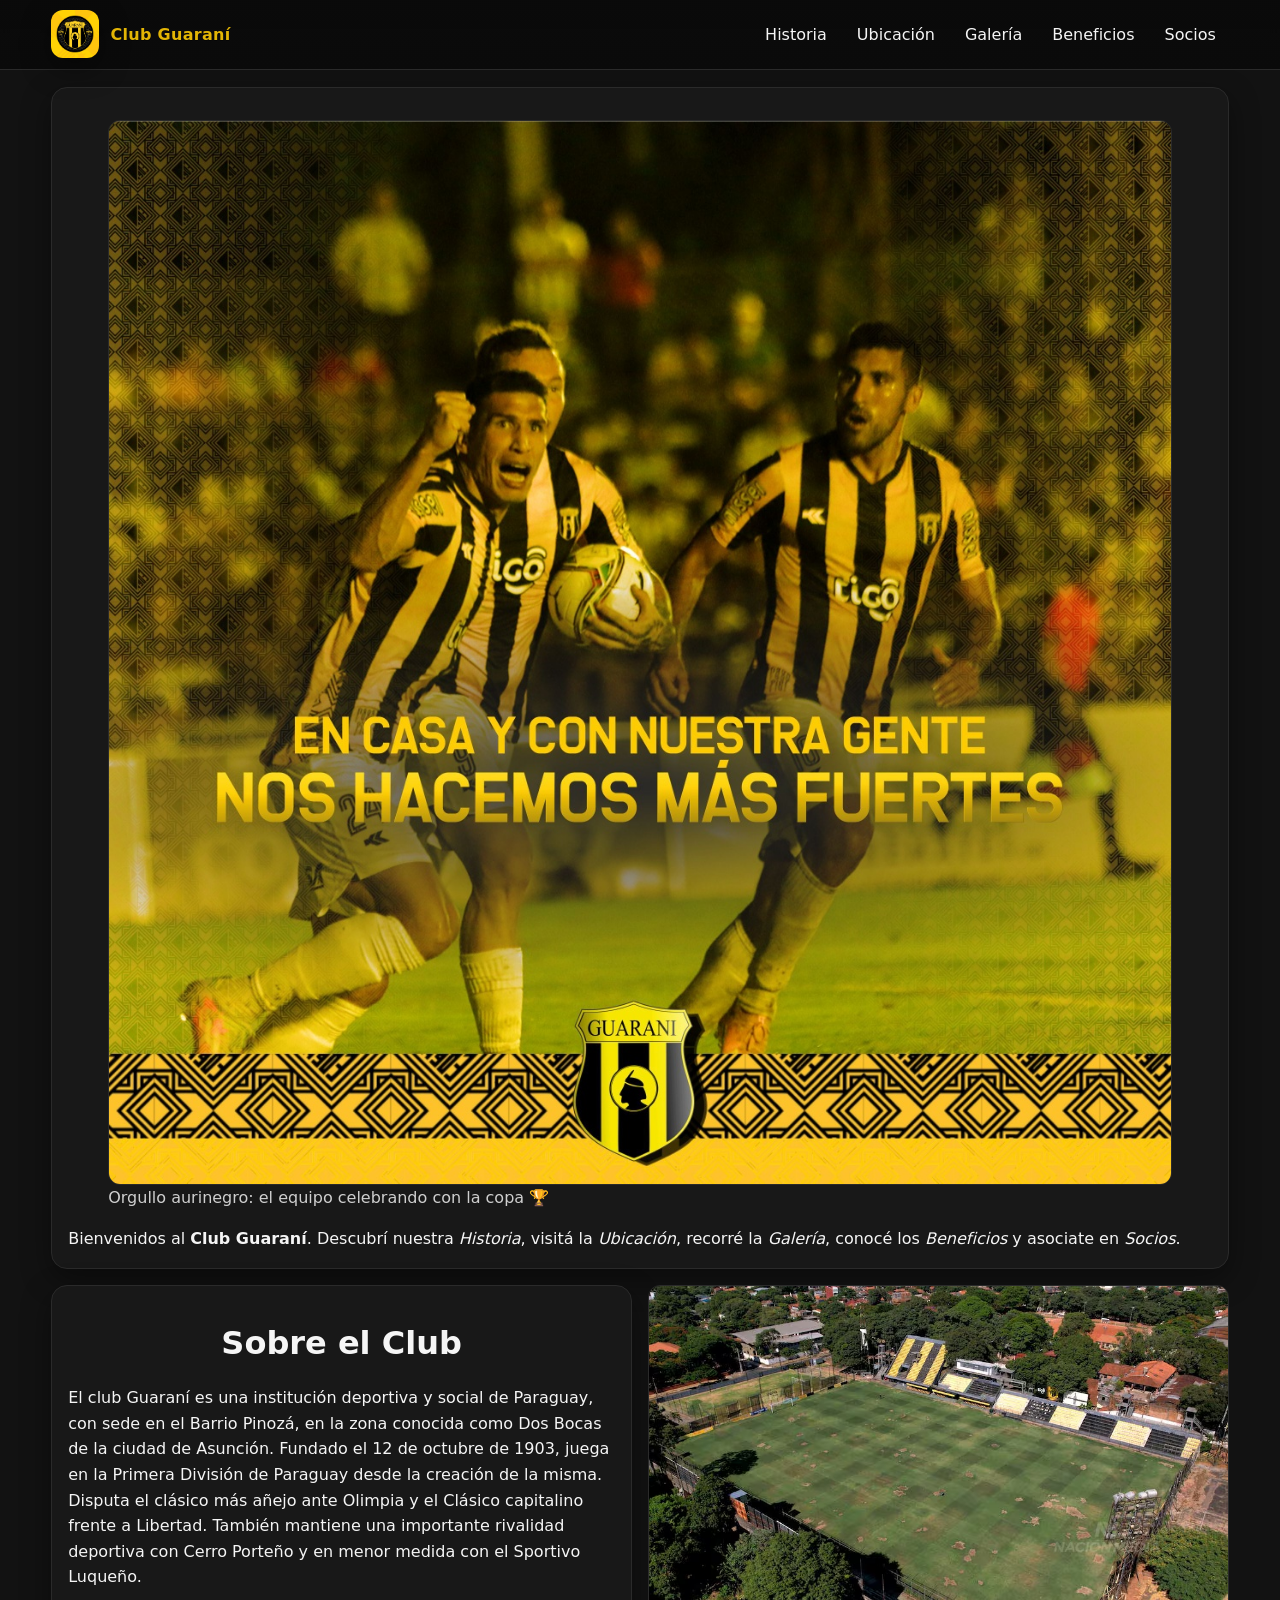
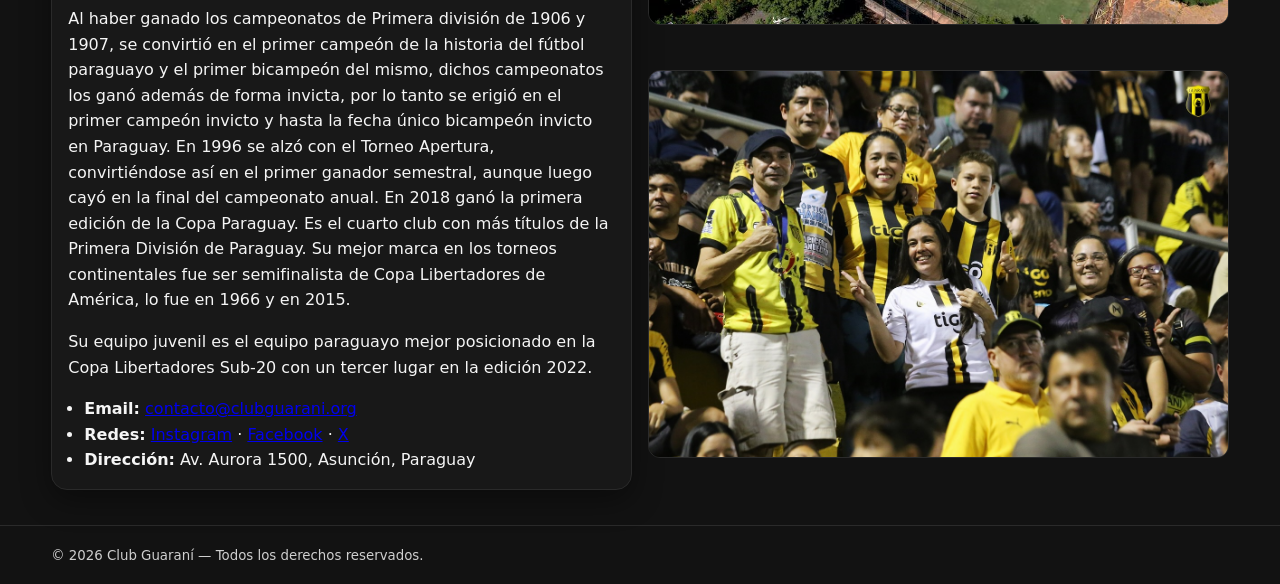
<file: Index.html>
<!DOCTYPE html>
<html lang="es">
<head>
  <meta charset="utf-8" />
  <meta name="viewport" content="width=device-width, initial-scale=1" />
  <title>Club Guaraní — Sitio Oficial</title>
  <link rel="stylesheet" href="02_Style_n3.css" />
  <meta name="description" content="Club Guaraní: historia, ubicación, galería, beneficios y registro de socios. SPA sin frameworks." />
  <link rel="icon" href="logo.png" />
</head>
<body>
  <!-- Header fijo con logo alineado a la izquierda y nav superior -->
  <header class="site-header">
    <div class="container header-inner">
      <!-- Al hacer click vuelve a la portada (home) -->
      <a href="#home" class="brand" id="brandLink" aria-label="Ir al inicio">
        <img src="Foto1_Logo2.jpg" alt="Logo del Club Guaraní" class="brand-logo" />
        <span class="brand-name">Club Guaraní</span>
      </a>

      <nav class="main-nav" aria-label="Navegación principal">
        <button class="nav-toggle" id="navToggle" aria-expanded="false" aria-controls="navList" aria-label="Abrir menú">☰</button>
        <ul class="nav-list" id="navList">
          <li><a class="nav-link" href="#historia" data-nav="historia">Historia</a></li>
          <li><a class="nav-link" href="#ubicacion" data-nav="ubicacion">Ubicación</a></li>
          <li><a class="nav-link" href="#galeria" data-nav="galeria">Galería</a></li>
          <li><a class="nav-link" href="#beneficios" data-nav="beneficios">Beneficios</a></li>
          <li><a class="nav-link" href="#socios" data-nav="socios">Socios</a></li>
        </ul>
      </nav>
    </div>
  </header>

  <!-- Contenido principal SPA -->
  <main class="site-main">
    <div class="container">

      <!-- Portada: foto del equipo con la copa -->
      <section id="home" class="page page-active" role="region" aria-labelledby="home-title">
        <h1 id="home-title" class="visually-hidden">Inicio — Club Guaraní</h1>
        <div class="hero card">
          <figure class="hero-figure">
            <!-- Reemplazable por foto real del equipo -->
            <img src="Foto_flyer000.jpg" alt="Plantel del Club Guaraní sosteniendo la copa" />
            <figcaption class="muted">Orgullo aurinegro: el equipo celebrando con la copa 🏆</figcaption>
          </figure>
          <p class="hero-text">
            Bienvenidos al <strong>Club Guaraní</strong>. Descubrí nuestra <em>Historia</em>, visitá la <em>Ubicación</em>, recorré la <em>Galería</em>, conocé los <em>Beneficios</em> y asociate en <em>Socios</em>.
          </p>
        </div>

        <!-- Descripción breve + datos de contacto e imágenes ilustrativas -->
        <section class="info-grid" aria-labelledby="about-title">        
          <div class="about card">
            <h2 id="about-title" class="section-title">Sobre el Club</h2>
            <p>El club Guaraní es una institución deportiva y social de Paraguay, con sede en el Barrio Pinozá, en la zona conocida como Dos Bocas de la ciudad de Asunción. Fundado el 12 de octubre de 1903, juega en la Primera División de Paraguay desde la creación de la misma. Disputa el clásico más añejo ante Olimpia y el Clásico capitalino frente a Libertad. ​También mantiene una importante rivalidad deportiva con Cerro Porteño y en menor medida con el Sportivo Luqueño.
            </p>
            <p>Al haber ganado los campeonatos de Primera división de 1906 y 1907, se convirtió en el primer campeón de la historia del fútbol paraguayo y el primer bicampeón del mismo, dichos campeonatos los ganó además de forma invicta, por lo tanto se erigió en el primer campeón invicto y hasta la fecha único bicampeón invicto en Paraguay. En 1996 se alzó con el Torneo Apertura, convirtiéndose así en el primer ganador semestral, aunque luego cayó en la final del campeonato anual. En 2018 ganó la primera edición de la Copa Paraguay. Es el cuarto club con más títulos de la Primera División de Paraguay. Su mejor marca en los torneos continentales fue ser semifinalista de Copa Libertadores de América, lo fue en 1966 y en 2015.
            </p>
            <p>Su equipo juvenil es el equipo paraguayo mejor posicionado en la Copa Libertadores Sub-20 con un tercer lugar en la edición 2022.
            </p>
            <ul class="contact">
              <li><strong>Email:</strong> <a href="mailto:contacto@clubguarani.org">contacto@clubguarani.org</a></li>
              <li><strong>Redes:</strong> <a href="#" aria-label="Instagram">Instagram</a> · <a href="#" aria-label="Facebook">Facebook</a> · <a href="#" aria-label="X">X</a></li>
              <li><strong>Dirección:</strong> Av. Aurora 1500, Asunción, Paraguay</li>
            </ul>
          </div>
          <div class="about-images">
            <img src="Foto_flyer001.jpg" alt="Entrenamiento en el estadio" />
            <img src="Foto_flyer002.jpg" alt="Hinchas del Club Guaraní" />
          </div>
        </section>
      </section>

      <!-- Sección: Historia -->
      <section id="historia" class="page" role="region" aria-labelledby="historia-title">
        <h2 id="historia-title" class="section-title">Historia</h2>
        <div class="card centered">
          <p class="lead">
            Fundado por un grupo de apasionados del deporte, el <strong>Club Guaraní</strong> nace con la misión de promover los valores del trabajo en equipo, la disciplina y el respeto.
          </p>
          <p>Fue fundado el 12 de octubre de 1903. Algunos de sus fundadores fueron Manuel Bella, Ramón Caballero, Salvador Melián. Al club se lo conoce también como 'El Aborigen" (por el indio), "El Cacique", "El Legendario" (antiguo) y "Entidad de Dos Bocas". Fue uno de los fundadores -junto a Olimpia, Nacional, Libertad y Gral. Díaz de Asunción- en el año 1906, en la antigua Liga Paraguaya de Football Association, hoy renombrada bajo la denominación de Asociación Paraguaya de Fútbol.
          </p>
          <p>El general Bernardino Caballero, un hombre vinculado estrechamente al fútbol, donó parte de su quinta (actual Parque Caballero) para las primeras canchas de fútbol. El club nació en la residencia del señor Juan Patri Bello, situada en la actual calle Alberdi, haciendo esquina con las de El Paraguayo Independiente y la de Benjamín Constant (actual Correo Nacional). Este fue su primer presidente y el responsable del único gol con el que Guaraní derrotó a Olimpia en aquel primer encuentro futbolístico registrado en el Paraguay.
          </p>
          <p>El nombre del club es un homenaje a los pueblos guaraníes (los cuales se hallan entre los originarios pobladores de la tierra que hoy se llama Paraguay), además de ser la denominación del idioma hablado por la mayoría de la población del país.
          </p>
          <p>Los colores del club y de la hinchada son producto de la moción del anfitrión de la sede fundacional, Juan Patri, quien sugirió el oro y el negro inspirado en la bandera del célebre corsario inglés Francis Drake, cuyas historias evocaban epopeyas de grandeza y valentía. Cabe destacar que Guaraní es el único club que todavía mantiene los colores originales de su casaca y debemos mencionar que fue el primer campeón del Paraguay, y que además, uno de sus jugadores fue el primero en anotar un gol en dicho país.
          </p>
          
          <h2>Primer bicampeón e invicto (1906- 1907)</h2>
          <p>Guaraní ganó invicto el Primer Campeonato Oficial del Fútbol Paraguayo en 1906, logrando 18 de los 20 puntos posibles, con 32 goles a favor y solo 2 en contra. Los equipos participantes fueron Guaraní, Olimpia, Libertad, Nacional, General Díaz y 14 de mayo.
          </p>
          <p>El segundo campeonato organizado por la liga se disputó en el año 1907 con los mismos participantes que en el primero; Guaraní impuso de nuevo su gran calidad de equipo ganando, otra vez de forma invicta, el torneo con 16 puntos. Con esto, el legendario es el primer y único bicampeón invicto del fútbol paraguayo.
          </p>
          <p>El sábado 4 de enero de 1908, en el Teatro Nacional se produce el estreno mundial de la marcha "Foot Ball Guaraní", tras coronarse bicampeón invicto. Obra musical del maestro italiano Niccollino Pellegrini, quien anunció a viva voz su interpretación como parte del programa concertino. Esta fue la primera obra de un maestro dedicada a un club deportivo.
          </p>
          <p>Luego de la presentación, un estentóreo aplauso colmado de vítores por parte del público asistente festejó los últimos compases. Todos de pie gritaban ¡Coda! ¡Coda!, es decir, "Otra vez", "Desde el principio".
          </p>
          <p>Las más grandes personalidades de Asunción en la primera década del siglo XX (1905 a 1909) fueron connotados socios honorarios del Guaraní Foot Ball Club. Entre ellos: Gral. Bernardino Caballero, Dr. José Segundo Decoud, Enrique Solano López, Dr. Benjamín Aceval, Dr. Eusebio Ayala, Mo. Niccollino Pellegrini, Carlos Cahen D’Anvers y Adolfo Riquelme.
          </p>
          <p>En octubre de 1921, un incendio que se produjo en el Club Mbiguá, ocasionó la pérdida de documentos irrecuperables acerca de la historia de club, dichos documentos se encontraban en una secretaría del Mbiguá.
          </p>
          
          <h2>Últimos campeonatos nacionales</h2>
          <p>En 1984 ganó su noveno campeonato en la primera categoría del balompié paraguayo terminando con la hegemonía impuesta por el Olimpia de seis años consecutivos (1978 a 1983).
          </p>
          <p>En el año 1996, se consagró campeón del torneo Apertura de la liga y de esta manera llegó a jugar en la Copa Libertadores de América. En ese año, se destacó el mediocampista Hugo Ovelar, que también jugó por el seleccionado paraguayo.
          </p>
          <p>Durante las últimas temporadas, tuvo buenos logros en el ámbito futbolístico. En el Campeonato Clausura 2001 jugó la final con Cerro Porteño y perdió por penales, En el año 2002 salió vicecampeón, y por consecuencia participó en la Copa Libertadores de América y en el año 2003 volvió a perder una final, esta vez contra Libertad. En ese mismo año, participa también de la Copa Nissan Sudamericana, aunque no pudo pasar a la otra etapa quedando eliminado.
          </p>
          <p>Los títulos internacionales obtenidos fueron: la Copa COTIF que se jugó en Valencia-España, en agosto de 2006 en la categoría Sub-20 con integrantes hasta de 18 años inclusive y el de Campeón de la PUNTACUP 07, disputado en marzo de 2007 en la ciudad de Punta del Este, Uruguay.
          </p>
          <p>En 2010, y tras varios intentos que casi tuvieron éxito en los últimos años, de la mano del entrenador Félix Darío León y bajo la presidencia de Juan Alberto Acosta, el equipo de Guaraní se coronó campeón del fútbol paraguayo luego de 26 años de espera. Algunos de los jugadores más sobresalientes de la campaña fueron Jonathan Fabbro, Rodrigo Teixeira (máximo goleador), Pablo Aurrecochea, Elvis Marecos, César Cáceres Cañete, Eduardo Filippini, Ángel Ortiz, Julián Benítez, Hugo Notario, Hernán Hechalar , entre otros.​
          </p>
          <p>Luego de 6 años y medio de espera, donde siempre el club se ubicaba en lugares de privilegio en la tabla, se logró la estrella número 11. Luego de un mano a mano con Olimpia, donde el legendario saco ventajas con victorias por resultados cortos con goles claves de su estrella Néstor Camacho. De las victorias más recordadas podemos sumar la de Sol de América por 4-3, donde el aborigen estuvo debajo en el marcador dos veces y logró remontarlo sobre la hora. Otro hecho importante en este campeonato fue que Hernán Rodrigo López logró superar la marca de Juan Samudio y se transformó en el goleador historio de la Primera División de Paraguay. El equipo campeón también tenía presente a jugadores como Alfredo Aguilar, Luis de la Cruz, Julio César Cáceres, Luis Cabral, Marcelo Palau, Juan Aguilar y Alberto Contrera.
          </p>
          <p>El Club Guaraní se consagró Campeón del Torneo Clausura 2016 una fecha antes de culminar el torneo, ganando 3 a 0 al Club Sptvo.Luqueño de visitante, ya que con este resultado era inalcanzable en la tabla. En la última fecha (22) tuvo un polémico juego contra Olimpia, en el primer tiempo el conjunto Legendario marcó un gol (Rodrigo López), el cual fue mal anulado por el línea, ya que no existió la posición adelantada. Unos minutos más tarde, de tiro de esquina el Piru Contrera (Guaraní) metió un disparo olímpico, la pelota aparentemente ingresó y el arquero Diego Barreto (Olimpia) lo sacó, los jugadores del conjunto aborigen protestaron pero el juez del encuentro lo invalidó. En el segundo tiempo Salustiano Candia (Olimpia) se encargó de transformar penal por gol para que el partido culmine 1 a 0 a favor del decano, resultado que no opacó el festejo aurinegro que recibió la copa n.° 11 en su historia.
          </p>
          
        </div>
      </section>

      <!-- Sección: Ubicación -->
      <section id="ubicacion" class="page" role="region" aria-labelledby="ubicacion-title">
        <h2 id="ubicacion-title" class="section-title">Ubicación</h2>
        <div class="map-card">
          <!-- Iframe de Google Maps -->
          <div class="map-embed-wrapper">
            <iframe
              title="Mapa del Club Guaraní"
              class="map-embed"
              loading="lazy"
              allowfullscreen
              referrerpolicy="no-referrer-when-downgrade"
              src="https://www.google.com/maps/embed?pb=!1m18!1m12!1m3!1d230864.64650225878!2d-57.82859288244377!3d-25.295463827218576!2m3!1f0!2f0!3f0!3m2!1i1024!2i768!4f13.1!3m3!1m2!1s0x945da87181af1ecf%3A0x4537493788fb7b8d!2sEstadio%20Rogelio%20Silvino%20Livieres!5e0!3m2!1ses!2sar!4v1760756438063!5m2!1ses!2sar">
            </iframe>
          </div>
          <div class="address">
            <strong>Dirección:</strong> Ubicado en la ciudad de Asunción sobre la avenida Eusebio Ayala (ruta PY02) y la calle 1811.
          </div>
        </div>
      </section>

      <!-- Sección: Galería -->
      <section id="galeria" class="page" role="region" aria-labelledby="galeria-title">
        <h2 id="galeria-title" class="section-title">Galería de fotos</h2>
        <p class="muted">Haz clic en una miniatura para ampliarla.</p>

        <!-- Galería 15 imágenes -->
        <div class="gallery-grid" id="galleryGrid" aria-live="polite">          
          <img src="Foto_galeria14.jpg" alt="Foto 15 — Copa" data-full="Foto_galeria14.jpg" />
          <img src="Foto_galeria00.jpg" alt="Foto 1 — Entrenamiento" data-full="Foto_galeria00.jpg" />
          <img src="Foto_galeria02.jpg" alt="Foto 3 — Equipo" data-full="Foto_galeria02.jpg" />
          <img src="Foto_galeria01.jpg" alt="Foto 2 — Hinchada" data-full="Foto_galeria01.jpg" />          
          <img src="Foto_galeria03.jpg" alt="Foto 4 — Partido" data-full="Foto_galeria03.jpg" />
          <img src="Foto_galeria04.jpg" alt="Foto 5 — Tribuna" data-full="Foto_galeria04.jpg" />
          <img src="Foto_galeria05.jpg" alt="Foto 6 — Arqueros" data-full="Foto_galeria05.jpg" />          
          <img src="Foto_galeria08.jpg" alt="Foto 9 — Técnica" data-full="Foto_galeria08.jpg" />
          <img src="Foto_galeria09.jpg" alt="Foto 10 — Infantiles" data-full="Foto_galeria09.jpg" />
          <img src="Foto_galeria10.jpg" alt="Foto 11 — Cantera" data-full="Foto_galeria10.jpg" />
          <img src="Foto_galeria11.jpg" alt="Foto 12 — Estadio" data-full="Foto_galeria11.jpg" />
          <img src="Foto_galeria12.jpg" alt="Foto 13 — Festejo" data-full="Foto_galeria12.jpg" />
          <img src="Foto_galeria13.jpg" alt="Foto 14 — Viaje" data-full="Foto_galeria13.jpg" />
          <img src="Foto_galeria16.jpg" alt="Foto 14 — Viaje" data-full="Foto_galeria16.jpg" /> 
          <img src="Foto_galeria17.jpg" alt="Foto 14 — Viaje" data-full="Foto_galeria17.jpg" /> 
          <img src="Foto_galeria18.jpg" alt="Foto 14 — Viaje" data-full="Foto_galeria18.jpg" />
          <img src="Foto_galeria06.jpg" alt="Foto 7 — Mediocampo" data-full="Foto_galeria06.jpg" />
          <img src="Foto_galeria07.jpg" alt="Foto 8 — Defensa" data-full="Foto_galeria07.jpg" />           
        </div>

        <!-- Modal / Lightbox accesible -->
        <div class="lightbox" id="lightbox" aria-hidden="true" role="dialog" aria-modal="true" aria-label="Visor de imagen">
          <button class="lightbox-close" id="lightboxClose" aria-label="Cerrar">✕</button>
          <img id="lightboxImg" alt="Imagen ampliada de la galería" />
          <div class="lightbox-caption" id="lightboxCaption"></div>
          <button class="lightbox-prev" id="lightboxPrev" aria-label="Anterior">‹</button>
          <button class="lightbox-next" id="lightboxNext" aria-label="Siguiente">›</button>
        </div>
      </section>

      <!-- Sección: Beneficios -->
      <section id="beneficios" class="page" role="region" aria-labelledby="beneficios-title">
        <h2 id="beneficios-title" class="section-title">Beneficios del predio</h2>

        <div class="benefits-box">
          <ul class="benefits-list">
            <li>Acceso a canchas de fútbol (5, 7 y 11)</li>
            <li>Gimnasio completo con rutinas guiadas</li>
            <li>Piscina climatizada</li>
            <li>Escuelitas deportivas para niños</li>
            <li>Descuentos en comercios adheridos</li>
            <li>Salón de eventos para socios</li>
          </ul>
        </div>

        <h3 class="subheading">Planes de Membresía</h3>
        <div class="table-wrapper">
          <table class="table" aria-label="Tabla comparativa de planes">
            <thead>
              <tr>
                <th>Plan</th>
                <th>Precio (PYG/mes)</th>
                <th>Beneficios</th>
                <th>Requisitos</th>
              </tr>
            </thead>
            <tbody>
              <tr>
                <td>Clásica</td>
                <td>120.000</td>
                <td>Acceso al predio y canchas libres</td>
                <td>Documento + cuota al día</td>
              </tr>
              <tr>
                <td>Premium</td>
                <td>220.000</td>
                <td>Clásica + Gimnasio + Piscina</td>
                <td>Apto físico</td>
              </tr>
              <tr>
                <td>Familiar</td>
                <td>360.000</td>
                <td>Premium para 2 adultos + 2 menores</td>
                <td>Grupo familiar acreditado</td>
              </tr>
            </tbody>
          </table>
        </div>
      </section>

      <!-- Sección: Socios (Registro) -->
      <section id="socios" class="page" role="region" aria-labelledby="socios-title">
        <h2 id="socios-title" class="section-title">Socios — Registro</h2>
        <p class="muted">Completá el formulario. <em>Nombre</em>, <em>Email</em> y <em>Tipo de membresía</em> son obligatorios.</p>

        <form id="signupForm" class="form" novalidate>
          <fieldset class="fieldset">
            <legend>Datos personales</legend>
            <div class="form-row">
              <label for="nombre">Nombre</label>
              <input type="text" id="nombre" name="nombre" placeholder="Arnaldo José" required />
              <small class="error" data-error-for="nombre"></small>
            </div>
            <div class="form-row">
              <label for="apellido">Apellido</label>
              <input type="text" id="apellido" name="apellido" placeholder="Romero" />
            </div>
            <div class="form-row">
              <label for="email">Correo electrónico</label>
              <input type="email" id="email" name="email" placeholder="arnaldo@mail.com" required />
              <small class="error" data-error-for="email"></small>
            </div>
          </fieldset>

          <fieldset class="fieldset">
            <legend>Tipo de membresía</legend>
            <div class="radio-group">
              <label><input type="radio" name="plan" value="Clásica" required /> Clásica</label>
              <label><input type="radio" name="plan" value="Premium" /> Premium</label>
              <label><input type="radio" name="plan" value="Familiar" /> Familiar</label>
            </div>
            <small class="error" data-error-for="plan"></small>
          </fieldset>

          <fieldset class="fieldset">
            <legend>Intereses</legend>
            <div class="checkbox-group">
              <label><input type="checkbox" name="intereses" value="Futbol" /> Futbol</label>
              <label><input type="checkbox" name="intereses" value="Tenis" /> Tenis</label>
              <label><input type="checkbox" name="intereses" value="Natación" /> Natación</label>
              <label><input type="checkbox" name="intereses" value="Gimnasio" /> Gimnasio</label>
              <label><input type="checkbox" name="intereses" value="Eventos" /> Eventos</label>
            </div>
          </fieldset>

          <div class="form-row">
            <label for="pais">País / Provincia</label>
            <select id="pais" name="pais" required>
              <option value="">Seleccioná una opción</option>
              <option value="PY-Asunción">Paraguay — Asunción</option>
              <option value="PY-Central">Paraguay — Central</option>
              <option value="AR-BuenosAires">Argentina — Buenos Aires</option>
              <option value="BR-RioGrandeSul">Brasil — Rio Grande do Sul</option>
            </select>
            <small class="error" data-error-for="pais"></small>
          </div>

          <div class="form-actions">
            <button type="submit" class="btn btn-primary">Enviar</button>
            <button type="reset" class="btn btn-ghost">Limpiar</button>
          </div>
          <p class="form-success" id="formSuccess" role="status" hidden>✅ ¡Registro enviado con éxito!</p>
        </form>
      </section>

    </div>
  </main>

  <footer class="site-footer">
    <div class="container footer-inner">
      <small>© <span id="year"></span> Club Guaraní — Todos los derechos reservados.</small>
    </div>
  </footer>

  <!-- Lógica SPA -->
  <script src="03_Operations_n3.js" defer></script>
</body>
</html>
</file>
<file: 02_Style_n3.css>
/* ===========================
   Paleta y Reset
   =========================== */
   :root{
    --primario: #e3b505;   /* mostaza */
    --secundario: #0a0a0a; /* negro */
    --fondo: #121212;      /* fondo consistente en todas las secciones */
    --texto: #f5f5f5;
    --muted: #cfcfcf;
    --borde: #2a2a2a;
    --shadow: 0 10px 30px rgba(0,0,0,.4);
    --radius: 16px;
  }
  
  *{ box-sizing: border-box; }
  html, body{ height:100%; }
  body{
    margin:0;
    font-family: ui-sans-serif, system-ui, -apple-system, Segoe UI, Roboto, Ubuntu, Cantarell, "Helvetica Neue", Arial;
    background: var(--fondo);
    color: var(--texto);
    line-height: 1.6;
  }
  
  /* Utilidades */
  .container{ width:min(1200px, 92%); margin-inline:auto; }
  .muted{ color: var(--muted); }
  .centered{ text-align:center; }
  .lead{ color: var(--muted); font-size: 1.05rem; }
  .section-title{
    text-align:center;
    margin: 1rem 0 .75rem;
    font-size: clamp(1.4rem, 3vw, 2rem);
  }
  .visually-hidden{ position:absolute !important; width:1px; height:1px; overflow:hidden; clip:rect(1px,1px,1px,1px); }
  
  /* ===========================
     Header y navegación
     =========================== */
  .site-header{
    position: sticky; top:0; z-index: 50;
    background: linear-gradient(180deg, rgba(10,10,10,.98), rgba(10,10,10,.9));
    border-bottom: 1px solid var(--borde);
    backdrop-filter: blur(6px);
  }
  .header-inner{
    display:flex; align-items:center; justify-content:space-between;
    gap: 1rem; padding: .65rem 0;
  }
  .brand{ display:flex; align-items:center; gap:.7rem; text-decoration:none; color: var(--texto); }
  .brand-logo{
    width:48px; height:48px; border-radius: 12px; box-shadow: var(--shadow);
    background: var(--primario);
  }
  .brand-name{
    font-weight:800; letter-spacing:.3px;
    color: var(--primario);
    text-shadow: 0 1px 0 rgba(0,0,0,.35);
  }
  
  .main-nav{ position:relative; }
  .nav-toggle{
    display:none;
    background: transparent; color: var(--texto);
    border:1px solid var(--borde); border-radius:10px; padding:.35rem .55rem;
  }
  .nav-list{ list-style:none; display:flex; gap:.25rem; padding:0; margin:0; }
  .nav-link{
    display:inline-block; text-decoration:none; color: var(--texto);
    padding:.5rem .75rem; border-radius: 12px; border:1px solid transparent;
  }
  .nav-link[aria-current="page"],
  .nav-link:hover{
    background: rgba(227,181,5,.2);
    border-color: rgba(227,181,5,.45);
    color: #fff;
  }
  
  /* ===========================
     Layout / Pages comunes
     =========================== */
  .site-main{ padding: 1.1rem 0 2.2rem; }
  .page{ display:none; animation: fade .22s ease-in; }
  .page-active{ display:block; }
  @keyframes fade{ from{ opacity:0; transform: translateY(4px);} to{ opacity:1; transform:none;} }
  
  .card{
    background: #181818; border:1px solid var(--borde);
    border-radius: var(--radius); box-shadow: var(--shadow);
    padding: 1rem;
  }
  
  /* Portada */
  .hero-figure img{
    width:100%; height:auto; display:block; border-radius: 12px; border:1px solid var(--borde);
  }
  .hero-text{ margin:.8rem 0 0; }
  
  /* Info / About */
  .info-grid{
    display:grid; grid-template-columns: 1fr 1fr; gap:1rem; margin-top:1rem;
  }
  .about-images{
    display:grid; grid-template-columns: 1fr; gap:.8rem;
  }
  .about-images img{
    width:100%; height:auto; border-radius:12px; border:1px solid var(--borde);
  }
  .contact{ margin:.6rem 0 0; padding-left:1rem; }
  
  /* Ubicación */
  .map-card{ background:#181818; border:1px solid var(--borde); border-radius: var(--radius); padding:1rem; box-shadow: var(--shadow); }
  .map-embed-wrapper{ aspect-ratio: 16/9; border-radius:12px; overflow:hidden; border:1px solid var(--borde); }
  .map-embed{ width:100%; height:100%; border:0; display:block; }
  .address{ margin-top:.6rem; color: var(--muted); }
  
  /* Galería responsiva (6 / 3 / 2 por fila) */
  .gallery-grid{
    display:grid;
    grid-template-columns: repeat(6, 1fr);
    gap:.6rem;
  }
  .gallery-grid img{
    width:100%; aspect-ratio: 1/1; object-fit:cover; display:block;
    border-radius: 12px; border:1px solid var(--borde); cursor: zoom-in;
    transition: transform .2s ease;
  }
  .gallery-grid img:hover{ transform: scale(1.03); }
  
  /* Lightbox */
  .lightbox{
    position:fixed; inset:0; display:none;
    align-items:center; justify-content:center; flex-direction:column;
    background: rgba(0,0,0,.86); z-index: 60; padding: 1rem;
  }
  .lightbox.show{ display:flex; }
  .lightbox img{
    max-width: min(1000px, 92vw); max-height: 78vh;
    border-radius: 12px; border:1px solid var(--borde); background:#0b0b0b;
  }
  .lightbox-caption{ margin-top:.55rem; color: var(--muted); text-align:center; }
  .lightbox-close, .lightbox-prev, .lightbox-next{
    position:absolute; top:16px; background: rgba(227,181,5,.25);
    border:1px solid rgba(227,181,5,.5); color: #fff;
    padding:.4rem .6rem; border-radius:12px; cursor:pointer;
  }
  .lightbox-close{ right:16px; }
  .lightbox-prev, .lightbox-next{ top:50%; transform: translateY(-50%); }
  .lightbox-prev{ left:16px; }
  .lightbox-next{ right:16px; }
  
  /* Beneficios */
  .benefits-box{
    background:#181818; border:1px solid var(--borde);
    border-radius: var(--radius); padding: 1rem 1.1rem; box-shadow: var(--shadow);
  }
  .benefits-list{ margin:.2rem 0 0; padding-left:1.1rem; }
  
  /* Tabla planes */
  .table-wrapper{ overflow:auto; border:1px solid var(--borde); border-radius:12px; margin-top: .8rem; }
  .table{ width:100%; border-collapse: collapse; min-width: 640px; }
  .table th, .table td{ padding:.7rem .8rem; border-bottom:1px solid var(--borde); text-align:left; }
  .table thead th{
    background: #1f1f1f; color: var(--primario); position: sticky; top:0;
  }
  
  /* Formulario */
  .form{ background:#181818; border:1px solid var(--borde); border-radius: var(--radius); padding:1rem; box-shadow:var(--shadow); }
  .fieldset{ border:1px solid var(--borde); border-radius:12px; padding:.8rem; margin:.8rem 0; }
  .form-row{ display:flex; flex-direction:column; gap:.35rem; margin:.55rem 0; }
  .form-row input, .form-row select, .form-row textarea{
    background:#121212; color:#fff; border:1px solid var(--borde); border-radius:10px; padding:.6rem .7rem;
  }
  .radio-group, .checkbox-group{ display:flex; flex-wrap:wrap; gap:1rem; }
  
  .btn{
    appearance:none; border:1px solid transparent; border-radius:12px;
    padding:.6rem .9rem; cursor:pointer; font-weight:700;
    transition: transform .05s ease, background .2s ease, border-color .2s ease;
  }
  .btn:focus-visible{ outline: 2px solid var(--primario); outline-offset:2px; }
  .btn:active{ transform: translateY(1px); }
  .btn-primary{
    background: var(--primario); color: #111; border-color: rgba(0,0,0,.3);
  }
  .btn-primary:hover{ filter: brightness(1.05); }
  .btn-ghost{
    background: transparent; color:#fff; border-color: var(--borde);
  }
  .error{ color: #ffb3b3; min-height: 1.1em; }
  .form-success{ color:#b2f2bb; font-weight:700; }
  
  /* Footer */
  .site-footer{ border-top:1px solid var(--borde); padding:1rem 0; color: var(--muted); }
  
  /* Accesibilidad: mostrar focus claro al navegar con teclado */
  :focus-visible{ outline: 2px solid var(--primario); outline-offset: 2px; }
  
  /* ===========================
     Responsive
     =========================== */
  @media (max-width: 980px){
    .info-grid{ grid-template-columns: 1fr; }
    .gallery-grid{ grid-template-columns: repeat(3, 1fr); }
  }
  @media (max-width: 680px){
    .nav-toggle{ display:inline-block; }
    .nav-list{
      position:absolute; right:0; top:120%; display:none; flex-direction:column;
      width: 230px; background:#181818; border:1px solid var(--borde);
      border-radius:12px; padding:.5rem; box-shadow: var(--shadow);
    }
    .nav-list.show{ display:flex; }
  }
  @media (max-width: 460px){
    .gallery-grid{ grid-template-columns: repeat(2, 1fr); }
  }

    /* ===== QUIZ ===== */
  .quiz-card{
    position: relative;
    margin-top: 1rem;
    background: var(--primario); /* mostaza */
    color: #111;
    border: 1px solid rgba(0,0,0,.2);
    border-radius: 14px;
    box-shadow: 0 10px 26px rgba(0,0,0,.25);
    padding: 1rem;
  }

  .quiz-card.disabled{
    filter: grayscale(.25) brightness(.95);
  }

  .quiz-lock{
    position: absolute;
    inset: 0;
    display: grid;
    place-items: center;
    background: rgba(0,0,0,.25);
    color: #fff;
    border-radius: 14px;
    font-weight: 700;
    text-align: center;
    padding: 1rem;
  }

  .quiz-header .quiz-title{
    margin: 0 0 .25rem;
  }
  .quiz-header .quiz-subtitle{
    margin: 0 0 .75rem;
  }

  .quiz-progress{
    font-weight: 700;
    margin-bottom: .5rem;
  }

  .quiz-question{
    background: rgba(255,255,255,.6);
    border: 1px solid rgba(0,0,0,.15);
    border-radius: 10px;
    padding: .7rem .8rem;
    margin-bottom: .6rem;
  }

  .quiz-form .quiz-options{
    display: grid;
    gap: .5rem;
    margin: .6rem 0 .9rem;
    padding: 0;
    border: none;
  }

  .quiz-options label{
    display: grid;
    grid-template-columns: auto 1fr;
    align-items: start;
    gap: .5rem;
    background: rgba(255,255,255,.55);
    border: 1px solid rgba(0,0,0,.15);
    border-radius: 10px;
    padding: .55rem .7rem;
    cursor: pointer;
  }

  .quiz-options input[type="radio"]{
    margin-top: .2rem;
  }

  .btn.btn-dark{
    background: #111;
    color: #fff;
    border: 1px solid rgba(255,255,255,.15);
    border-radius: 10px;
    padding: .55rem .9rem;
    font-weight: 700;
  }

  .quiz-feedback{
    min-height: 1.2em;
    font-weight: 700;
  }

  .quiz-footer{
    margin-top: .8rem;
  }

  /* Modo desbloqueado: ocultar overlay y quitar disabled visual */
  .quiz-card.unlocked .quiz-lock{ display: none; }
  .quiz-card.unlocked{ filter: none; }

  /* Responsive pequeño */
  @media (max-width: 520px){
    .quiz-options label{ grid-template-columns: 1.3rem 1fr; }
  }

  
  /* Al completar, oculto cuerpo y dejo solo el resultado */
  .quiz-card.completed .quiz-body { display: none; }
  .quiz-card.completed .quiz-footer { display: block; }
</file>
